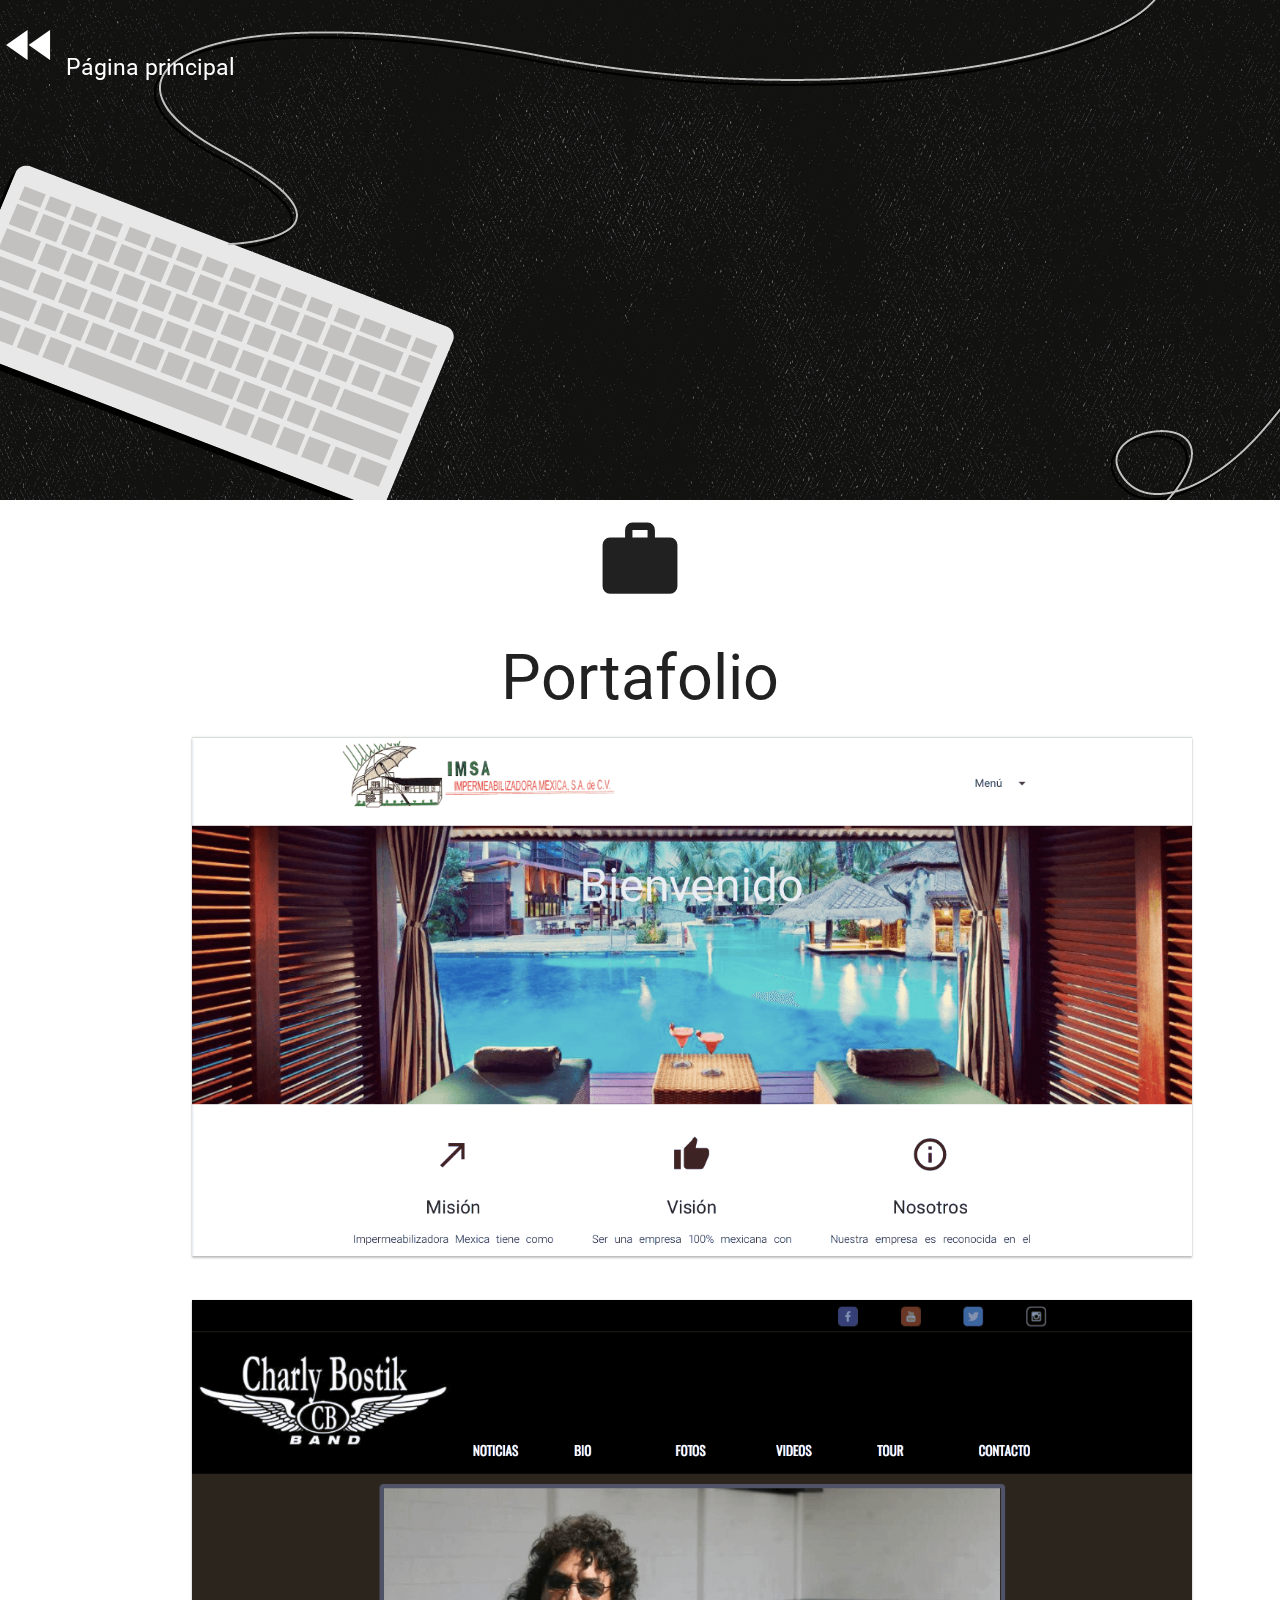
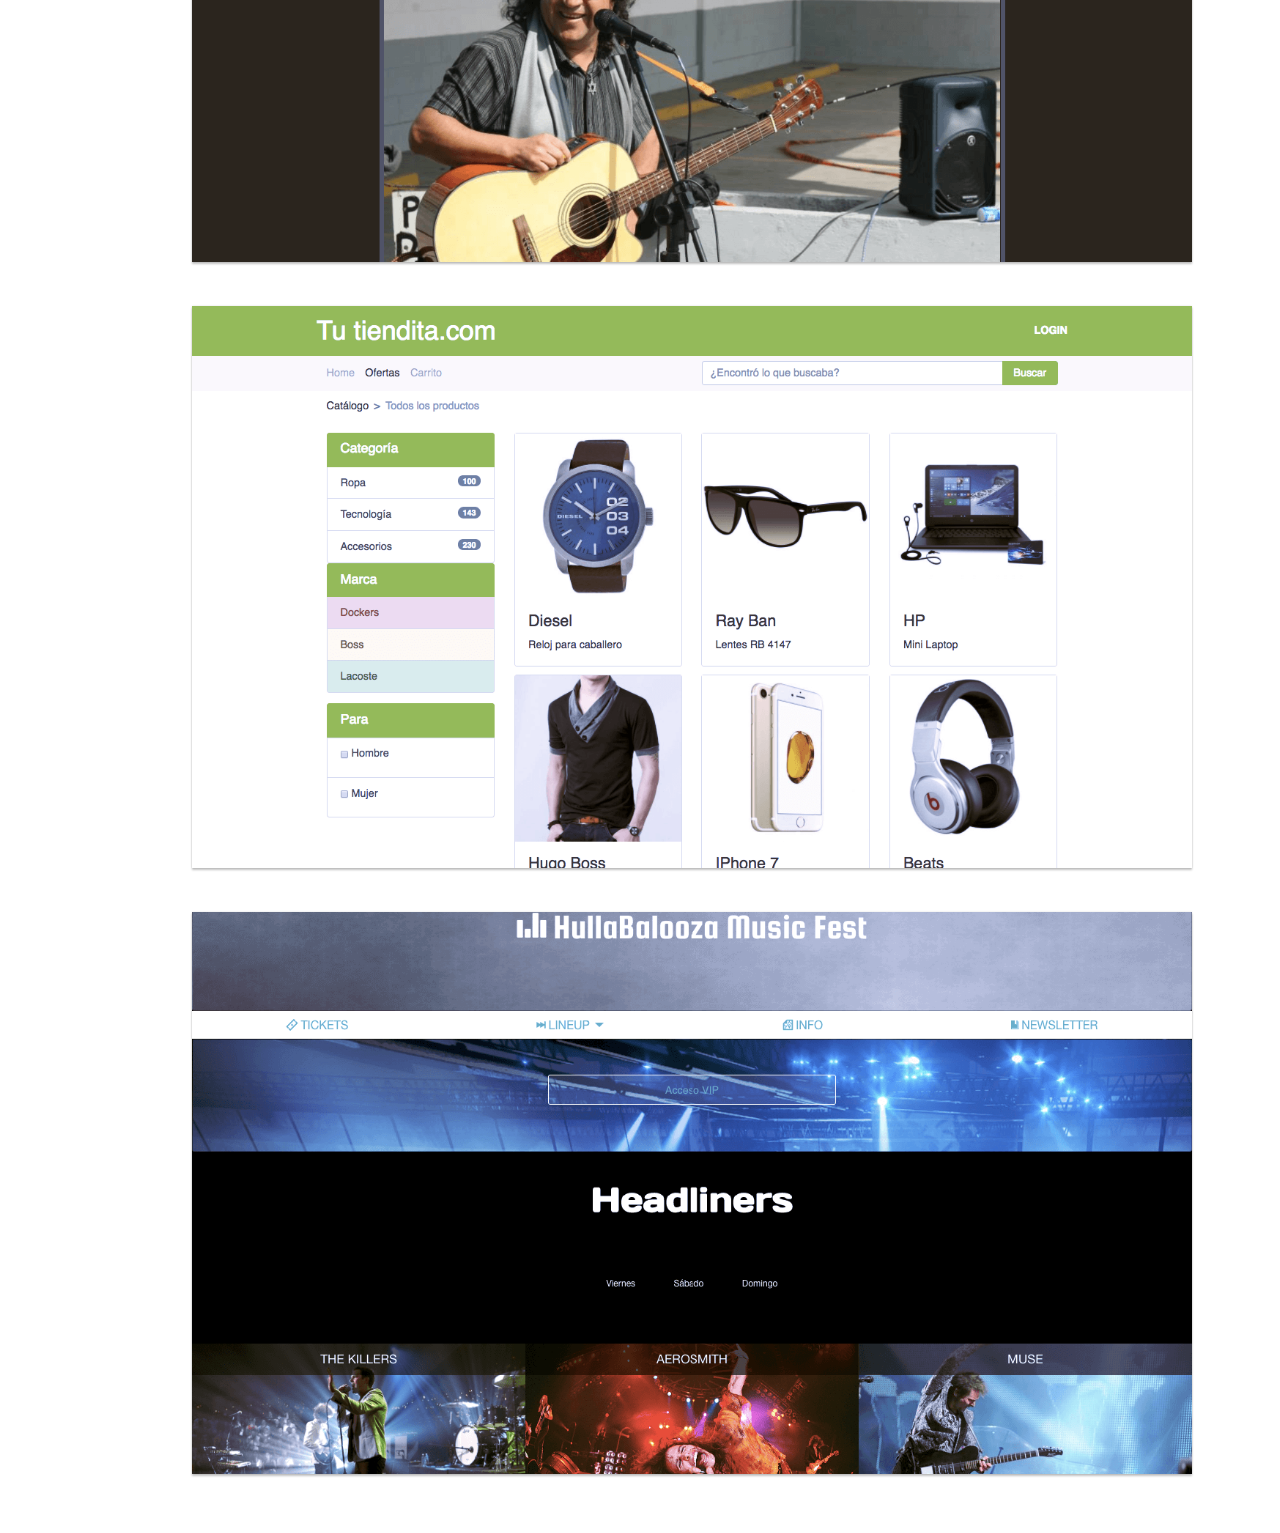
<file: portafolio.html>
<!DOCTYPE html>
<html>
<head>
  <meta http-equiv="Content-Type" content="text/html; charset=UTF-8"/>
  <meta name="viewport" content="width=device-width, initial-scale=1, maximum-scale=1.0, user-scalable=no"/>
  <title>Book Jorge Diaz</title>
  <!--Import Google Icon Font-->
  <link href="https://fonts.googleapis.com/icon?family=Material+Icons" rel="stylesheet">
  <!--Import materialize.css-->
  <link type="text/css" rel="stylesheet" href="css/materialize.min.css"  media="screen,projection"/>
   <link href="css/style.css" type="text/css" rel="stylesheet" media="screen,projection"/>
  <link href="css/style.css" type="text/css" rel="stylesheet" media="screen,projection"/>
</head>

<body class="bportafolio">
  <!-- Primera imagen Parallax -->
  <div id="index-banner" class="parallax-container">
    <div class="section no-pad-bot">
      <a class="regreso" href="index.html">
        <i class=" medium material-icons regresar">fast_rewind</i>
        Página principal
      </a>
    </div>
    <div class="parallax"><img src="img/background2.png" alt="ferrari"></div>
  </div>

  <!-- Sitios -->
  

  <div class="container webs">
    <div class="section">
      <div class="col s12 center-align">
        <i class="large material-icons">work</i>
        <h1>Portafolio</h1>
      </div>
      <div class="col s12 center-align">
        <a  href="http://www.impermexica.com" target="blank"><img src="img/imsa.png" alt="imsa" class="z-depth-4"></a>
      </div>
      <div class="col s12 center-align">
        <a href=""><img src="img/bostik.png" alt="imsa" class="z-depth-4"></a>
      </div>
      <div class="col s12 center-align">
        <a  href="https://giopetrucci.github.io/Tutiendita/index.html" target="blank"><img src="img/tutiendita.png" alt="imsa" class="z-depth-4"></a>
      </div>
      <div class="col s12 center-align">
        <a  href="https://giopetrucci.github.io/Hullabalooza/" target="blank"><img src="img/event.png" alt="imsa" class="z-depth-4"></a>
      </div>
    </div>
  </div>







  <!--Import jQuery before materialize.js-->
  <script type="text/javascript" src="https://code.jquery.com/jquery-2.1.1.min.js"></script>
  <script type="text/javascript" src="js/materialize.min.js"></script>
</body>
</html>
</file>
<file: css/style.css>
/* Custom Stylesheet */
/*
.bportafolio {
	background-color: #2f3238;
}
*/
.iconos img{
  width: 300px;
  margin-top: 40px;
  transition-duration: .7s;
  cursor: pointer;

}

.iconos img:hover{
  width: 350px;
}

.center h1{
  margin-bottom: 3em;
}

.center:hover {
      /*box-shadow: 10px 10px 10px #888888;*/
}

.regreso{
	color: white;
	font-size: 1.5em;
	transition: 2s;
	transform: translate(0px);
}

.regreso:hover{
	transform: translate(25px);
}

.fotos img {
	width: 325px;
	height: auto;
}

.webs img {
	width: 1000px;
/*	-webkit-filter: grayscale(100%);
	filter: grayscale(100%);*/
	/*filter: blur(0px);*/
	-webkit-transition: .3s ease-in-out;
	transition: .3s ease-in-out;
	margin-bottom: 2.5em;
	box-shadow: 0 2px 2px rgba(0,0,0,.24), 0 0 2px rgba(0,0,0,.12);
	transform: translate3d(0, 0,0);


}

.webs img:hover {
/*	-webkit-filter: grayscale(0);
	filter: grayscale(0);*/
	/*filter: blur(1px);*/
	box-shadow: 0 4px 4px rgba(1,67,163,.24), 0 0 4px rgba(1,67,163,.12), 0 6px 18px rgba(43,133,231,.12);
    transform: translate3d(0,-2px,0);
	}
</file>
